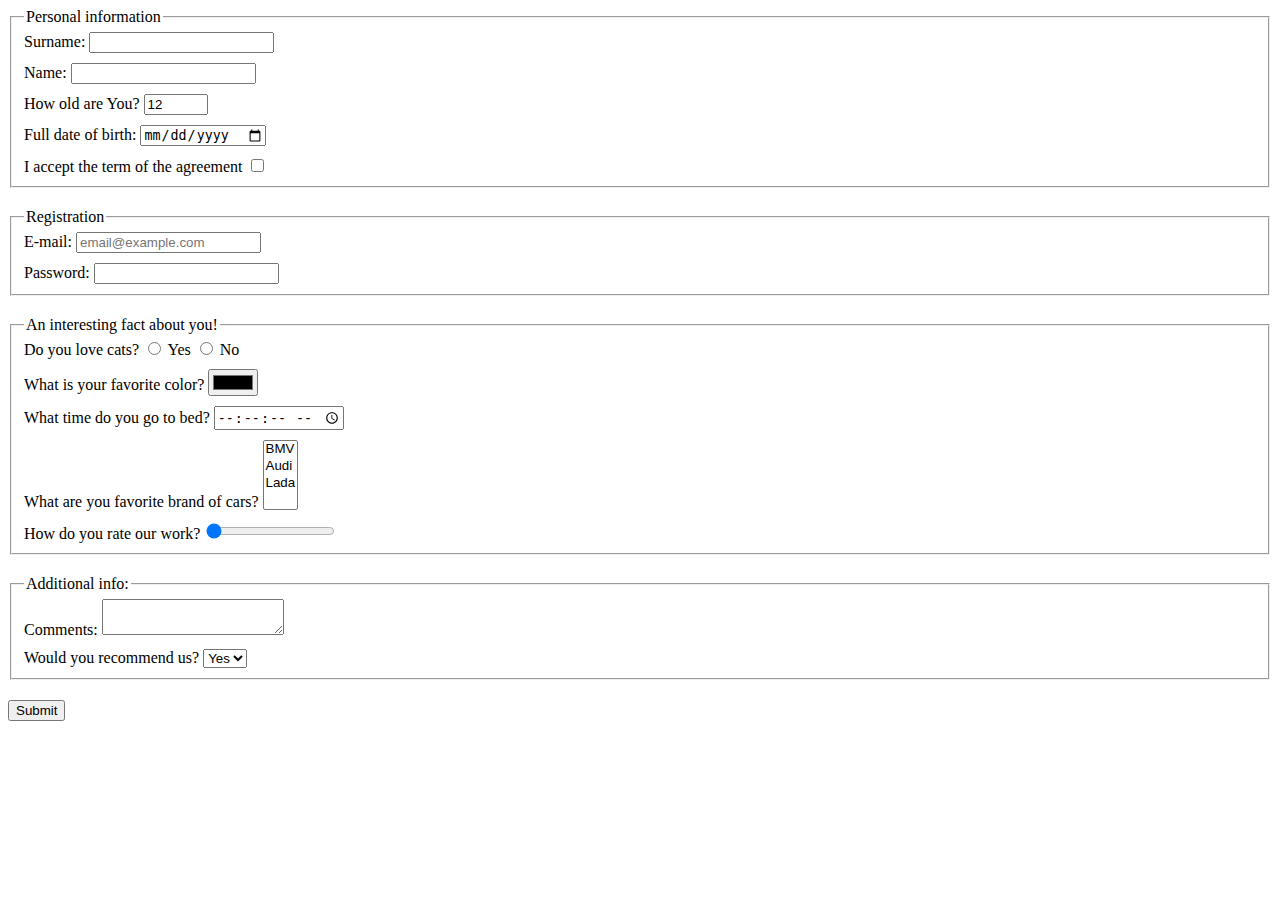
<file: index.html>
<!doctype html><html lang="en"><head><meta charset="UTF-8"><meta name="viewport" content="width=device-width, user-scalable=no, initial-scale=1.0, maximum-scale=1.0, minimum-scale=1.0"><meta http-equiv="X-UA-Compatible" content="ie=edge"><title>HTML Form</title><link rel="stylesheet" href="style.bc8841c0.css"></head><body> <form action="https://mate-academy-form-lesson.herokuapp.com/create-application" method="POST"> <fieldset class="container"> <legend>Personal information</legend> <div class="input"> <label for="surname">Surname:</label> <input type="text" name="surname" id="surname" autocomplete="off"> </div> <div class="input"> <label for="name">Name:</label> <input type="text" name="name" id="name" autocomplete="off"> </div> <div class="input"> <label for="age">How old are You?</label> <input type="number" name="age" id="age" value="12" min="12" max="100"> </div> <div class="input"> <label for="birthday">Full date of birth:</label> <input type="date" name="birthday" id="birthday"> </div> <div class="input"> <label for="agreement">I accept the term of the agreement</label> <input type="checkbox" name="agreement" id="agreement"> </div> </fieldset> <fieldset class="container"> <legend>Registration</legend> <div class="input"> <label for="email">E-mail:</label> <input type="email" name="email" id="email" placeholder="email@example.com" required> </div> <div class="input"> <label for="password">Password:</label> <input type="password" name="password" id="password" minlength="4" maxlength="8" required> </div> </fieldset> <fieldset class="container"> <legend>An interesting fact about you!</legend> <div class="input"> <span for="cats">Do you love cats?</span> <input type="radio" name="cats" id="yes"> <label for="yes">Yes</label> <input type="radio" name="cats" id="no"> <label for="no">No</label> </div> <div class="input"> <label for="color">What is your favorite color?</label> <input type="color" name="color" id="color"> </div> <div class="input"> <label for="time">What time do you go to bed?</label> <input type="time" name="time" id="time" step="1"> </div> <div class="input"> <label for="cars">What are you favorite brand of cars?</label> <select name="cars" id="cars" multiple size="4"> <option value="bmv">BMV</option> <option value="audi">Audi</option> <option value="lada">Lada</option> </select> </div> <div class="input"> <label for="assesment">How do you rate our work?</label> <input type="range" name="assesment" id="assesment" min="0" max="10" value="0"> </div> </fieldset> <fieldset class="container"> <legend>Additional info:</legend> <div class="input"> <label for="comment">Comments:</label> <textarea name="comment" id="comment"></textarea> </div> <div class="input"> <label for="recommendation">Would you recommend us?</label> <select name="recommendation" id="recommendation" size="1"> <option value="yes">Yes</option> <option value="no">No</option> </select> </div> </fieldset> <button type="submit" onsubmit="onSubmit()">Submit</button> </form> <script type="text/javascript" src="main.e97352c4.js"></script> </body></html>
</file>
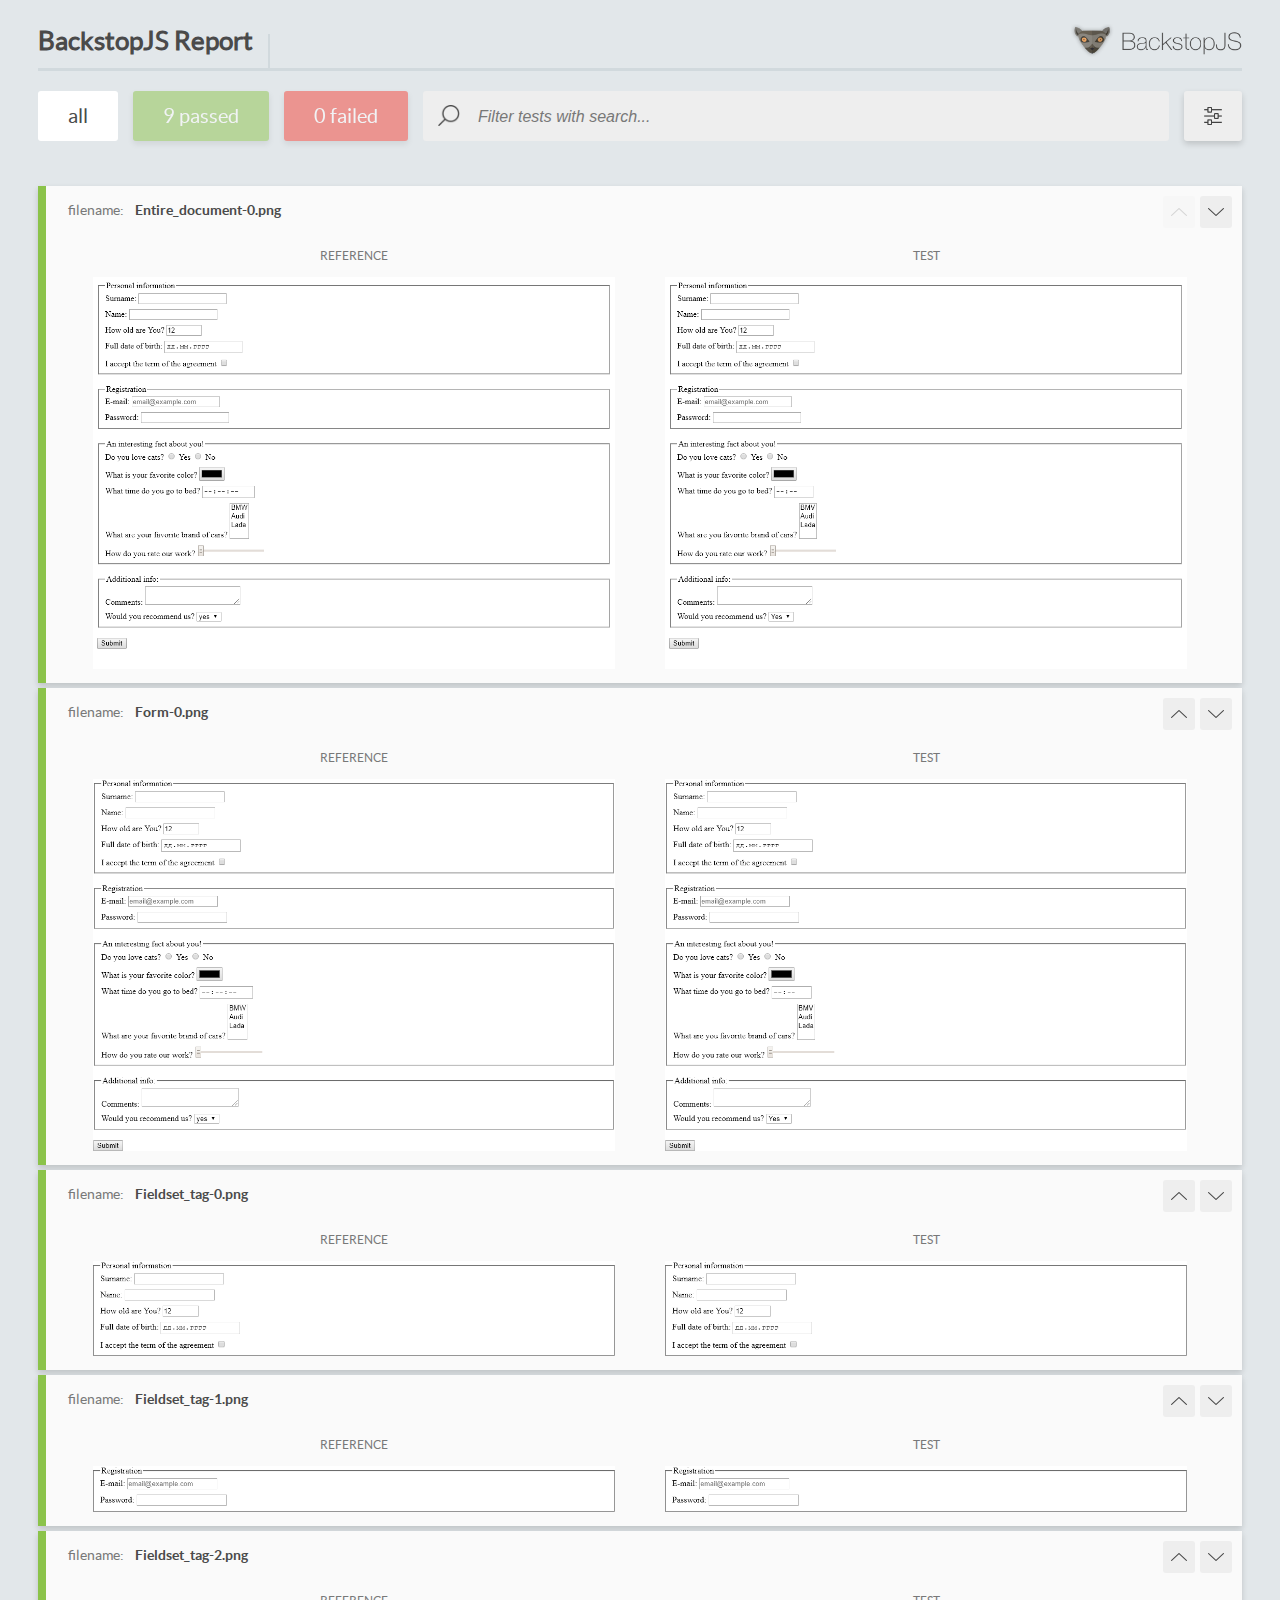
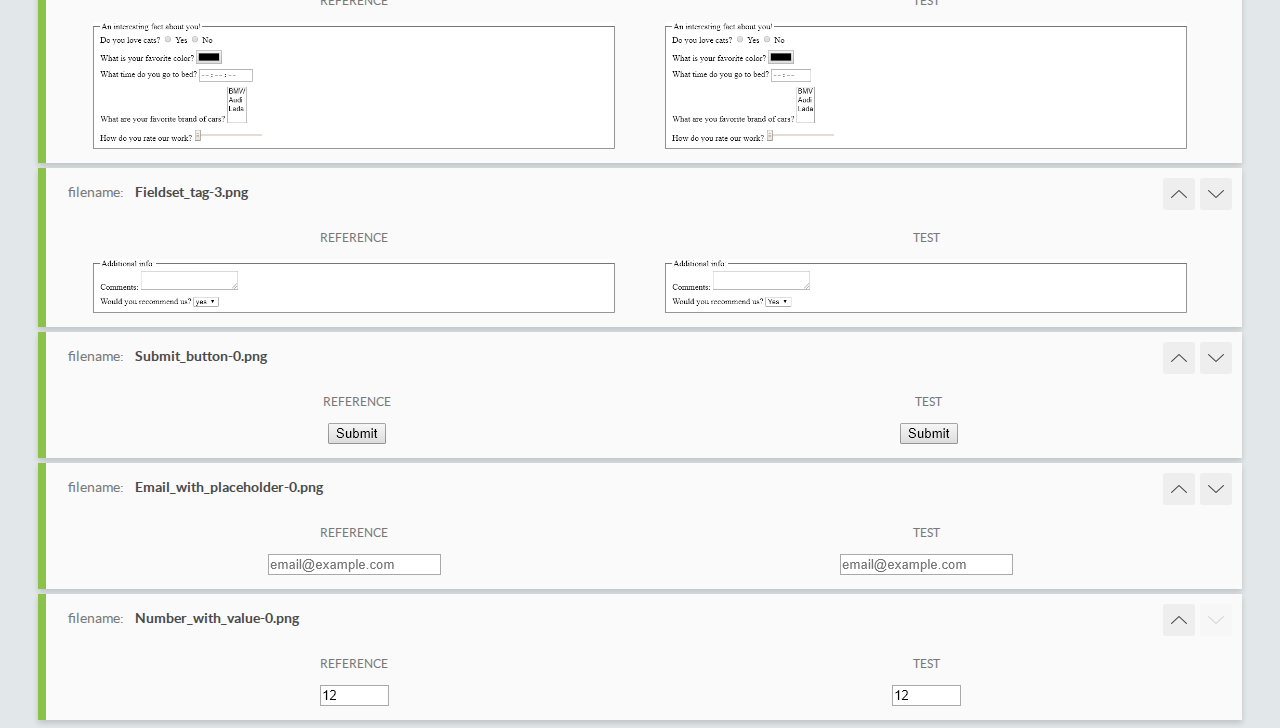
<file: report/html_report/index.html>
<!DOCTYPE html>
<html>
  <head>
    <meta charset="utf-8">
    <title>BackstopJS Report</title>

    <style>
      @font-face {
          font-family: 'latoregular';
          src: url('./assets/fonts/lato-regular-webfont.woff2') format('woff2'),
              url('./assets/fonts/lato-regular-webfont.woff') format('woff');
          font-weight: 400;
          font-style: normal;
      }
      @font-face {
          font-family: 'latobold';
          src: url('./assets/fonts/lato-bold-webfont.woff2') format('woff2'),
              url('./assets/fonts/lato-bold-webfont.woff') format('woff');
          font-weight: 700;
          font-style: normal;
      }

      .ReactModal__Body--open {
          overflow: hidden;
      }
      .ReactModal__Body--open .header {
        display: none;
      }

    </style>
  </head>
  <body style="background-color: #E2E7EA">
    <div id="root">

    </div>
    <script type="text/javascript">
      function report (report) { // eslint-disable-line no-unused-vars
        window.tests = report;
      }
    </script>
    <script type="text/javascript" src="config.js"></script>
    <script type="text/javascript" src="index_bundle.js"></script>
  </body>
</html>
</file>
<file: style.bc8841c0.css>
.body{margin:0}.input{margin-bottom:10px}.input:last-child{margin-bottom:0}.container{margin-bottom:20px}
/*# sourceMappingURL=style.bc8841c0.css.map */
</file>
